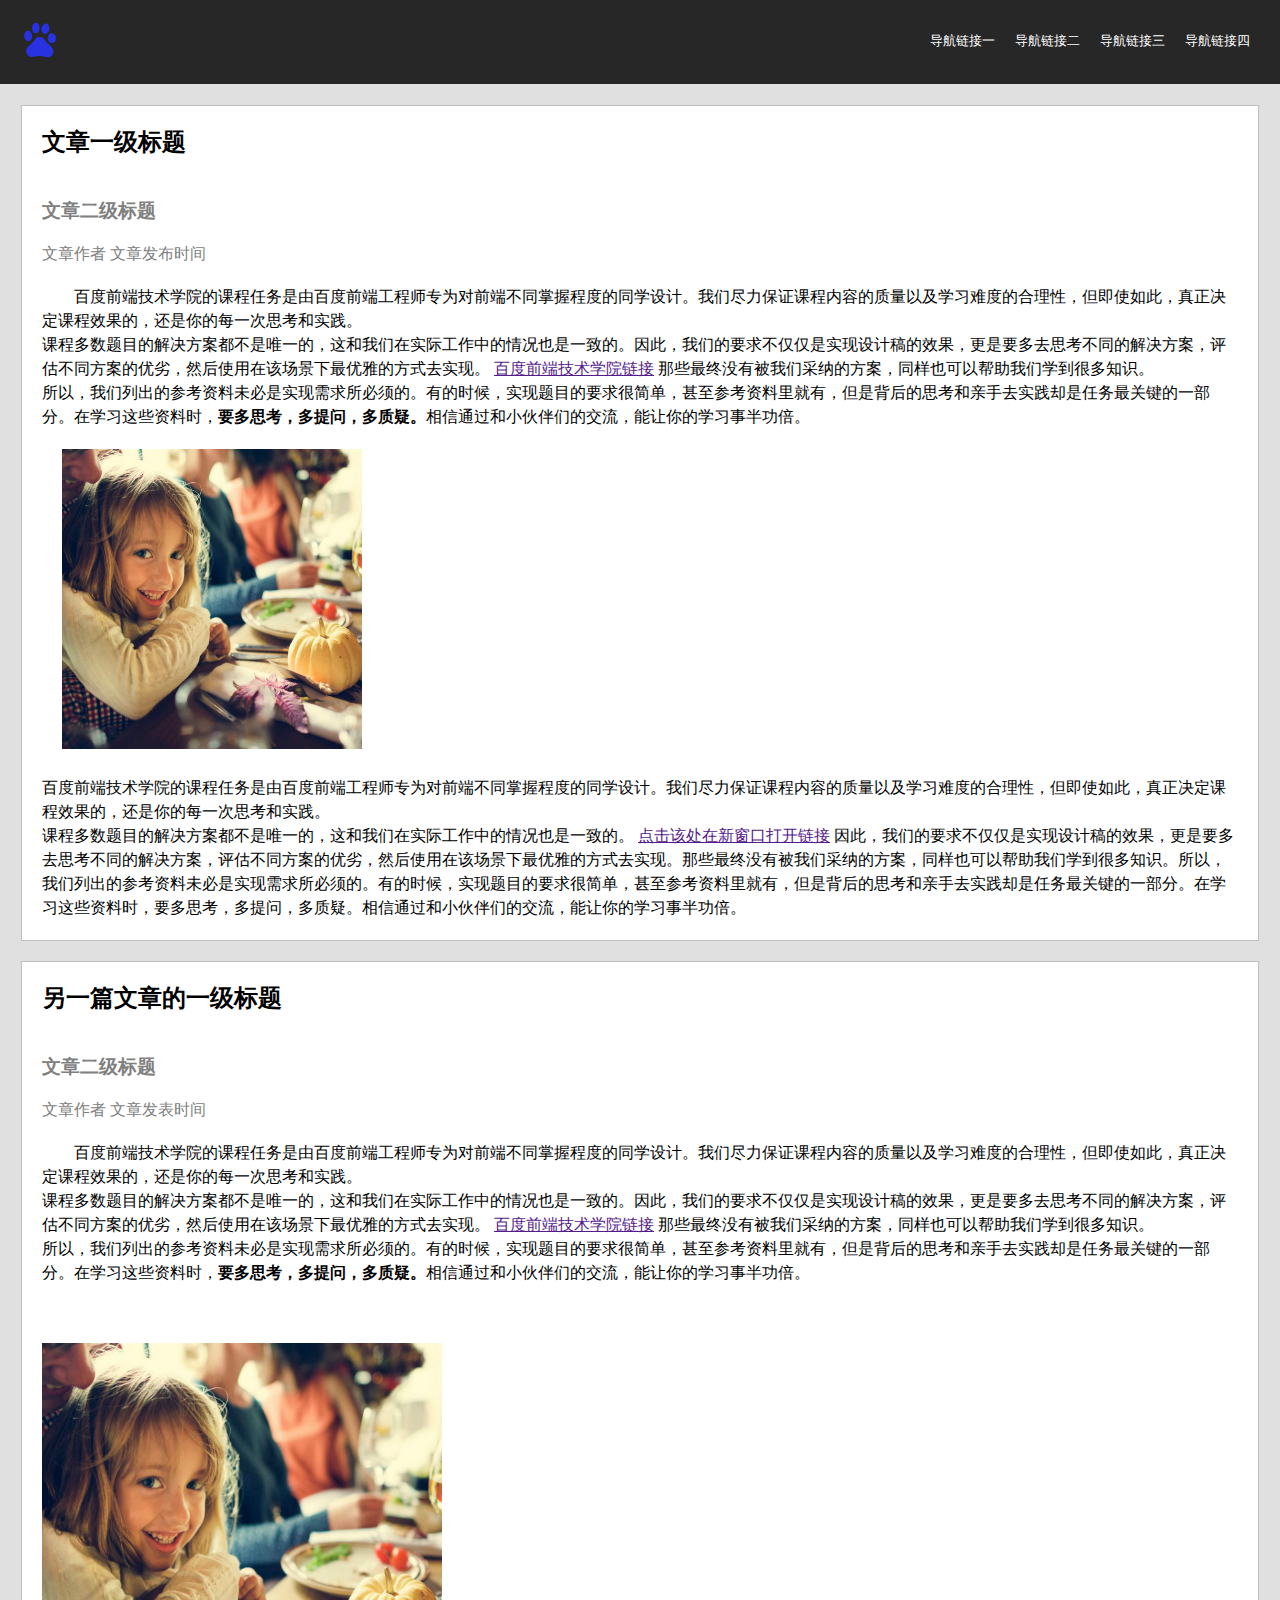
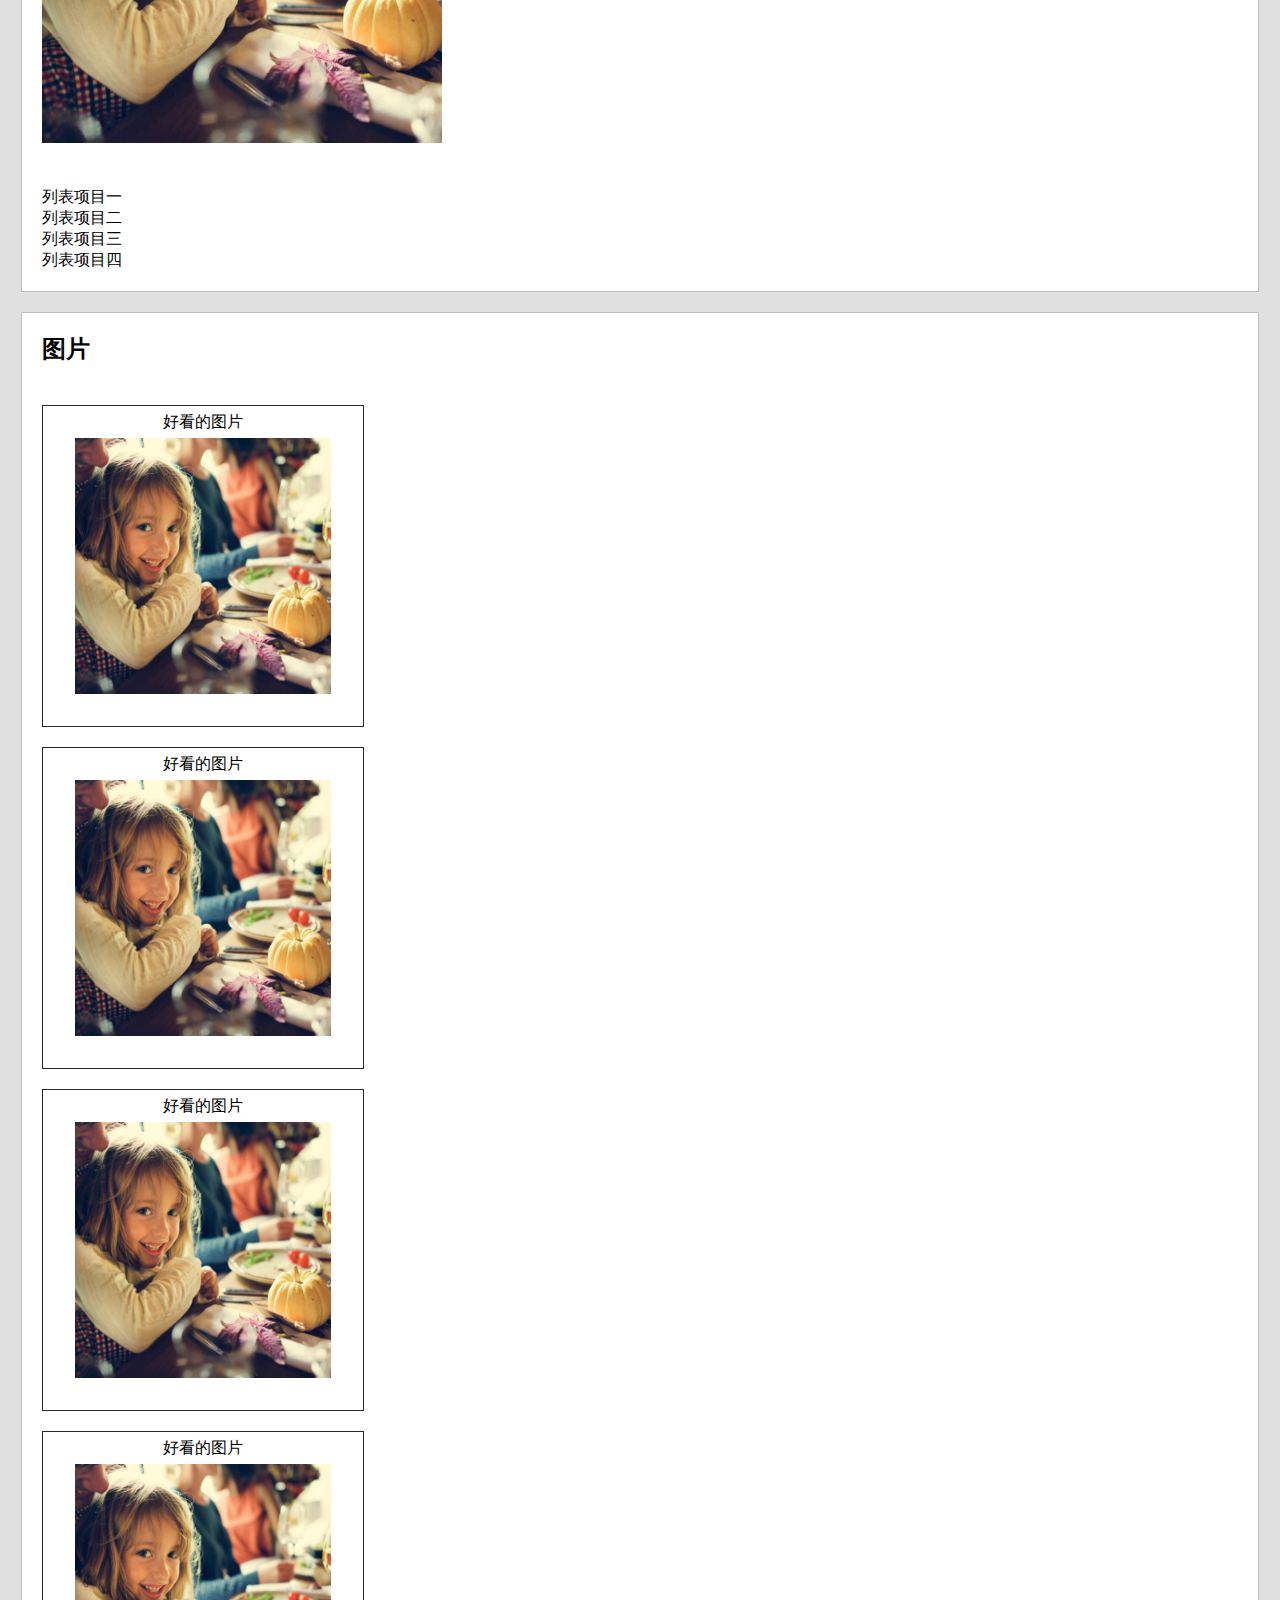
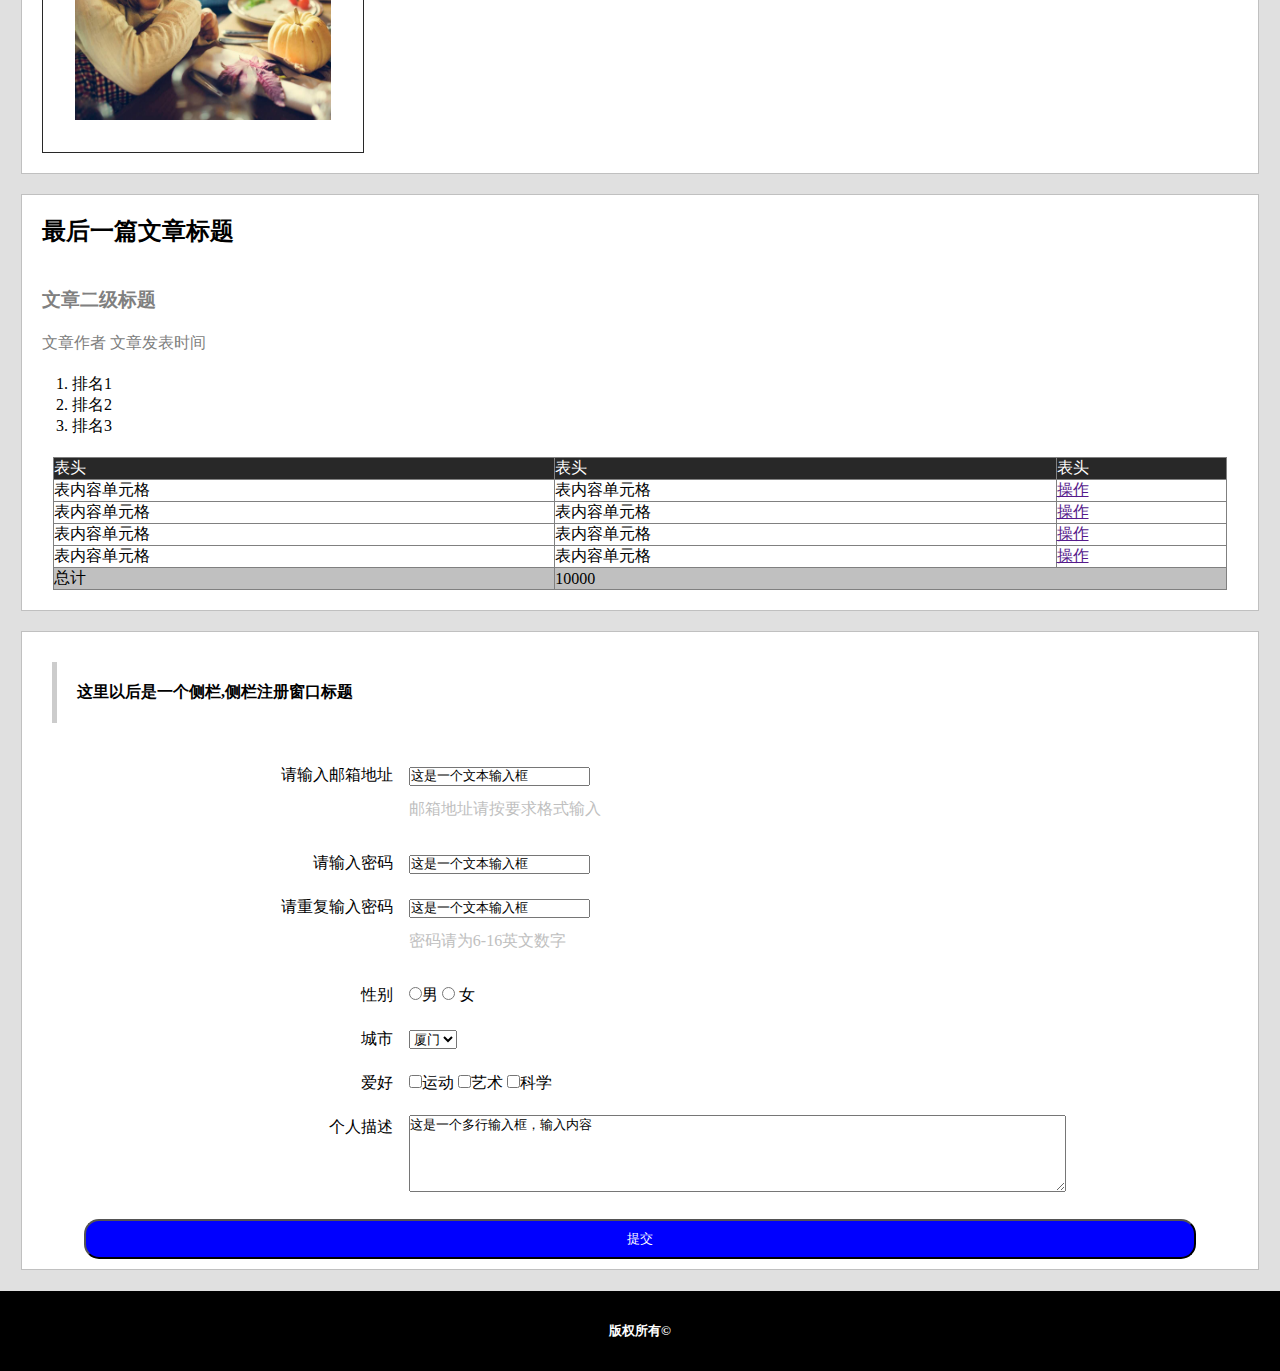
<file: 小薇学院/task_02/index.html>
<!DOCTYPE html>
<html lang="en">
<head>
	<meta charset="UTF-8">
	<title>任务二：零基础HTML编码</title>
	<link rel="stylesheet" type="text/css" href="任务二：零基础HTML编码.css">
</head>
<body>
	<div class="header">
		<img src="baidu-icon.png">
		<ul id=daohang>
			<li><a href="">导航链接一</a></li>
			<li><a href="">导航链接二</a></li>
			<li><a href="">导航链接三</a></li>
			<li><a href="">导航链接四</a></li>
		</ul>
	</div>
	<div class="main">
		<div class="first">
			<h2>文章一级标题</h2>
			<h3>文章二级标题</h3>
			<span>文章作者&nbsp文章发布时间</span>
			<p>
				百度前端技术学院的课程任务是由百度前端工程师专为对前端不同掌握程度的同学设计。我们尽力保证课程内容的质量以及学习难度的合理性，但即使如此，真正决定课程效果的，还是你的每一次思考和实践。
				<br/>
				课程多数题目的解决方案都不是唯一的，这和我们在实际工作中的情况也是一致的。因此，我们的要求不仅仅是实现设计稿的效果，更是要多去思考不同的解决方案，评估不同方案的优劣，然后使用在该场景下最优雅的方式去实现。
				<a href="">百度前端技术学院链接</a>
				那些最终没有被我们采纳的方案，同样也可以帮助我们学到很多知识。
				<br/>
				所以，我们列出的参考资料未必是实现需求所必须的。有的时候，实现题目的要求很简单，甚至参考资料里就有，但是背后的思考和亲手去实践却是任务最关键的一部分。在学习这些资料时，<b>要多思考，多提问，多质疑。</b>相信通过和小伙伴们的交流，能让你的学习事半功倍。
				<br/>
				<img src="smile.jpg" alt="smile" height="300" width="300">
				<br/>
				百度前端技术学院的课程任务是由百度前端工程师专为对前端不同掌握程度的同学设计。我们尽力保证课程内容的质量以及学习难度的合理性，但即使如此，真正决定课程效果的，还是你的每一次思考和实践。
				<br/>
				课程多数题目的解决方案都不是唯一的，这和我们在实际工作中的情况也是一致的。
				<a href="" target="_blank">点击该处在新窗口打开链接</a>
				因此，我们的要求不仅仅是实现设计稿的效果，更是要多去思考不同的解决方案，评估不同方案的优劣，然后使用在该场景下最优雅的方式去实现。那些最终没有被我们采纳的方案，同样也可以帮助我们学到很多知识。所以，我们列出的参考资料未必是实现需求所必须的。有的时候，实现题目的要求很简单，甚至参考资料里就有，但是背后的思考和亲手去实践却是任务最关键的一部分。在学习这些资料时，要多思考，多提问，多质疑。相信通过和小伙伴们的交流，能让你的学习事半功倍。
			</p>
		</div>
		<div class="second">
			<h2>另一篇文章的一级标题</h2>
			<h3>文章二级标题</h3>
			<span>文章作者&nbsp文章发表时间</span>
			<p>
				百度前端技术学院的课程任务是由百度前端工程师专为对前端不同掌握程度的同学设计。我们尽力保证课程内容的质量以及学习难度的合理性，但即使如此，真正决定课程效果的，还是你的每一次思考和实践。
				<br/>
				课程多数题目的解决方案都不是唯一的，这和我们在实际工作中的情况也是一致的。因此，我们的要求不仅仅是实现设计稿的效果，更是要多去思考不同的解决方案，评估不同方案的优劣，然后使用在该场景下最优雅的方式去实现。
				<a href="">百度前端技术学院链接</a>
				那些最终没有被我们采纳的方案，同样也可以帮助我们学到很多知识。
				<br/>
				所以，我们列出的参考资料未必是实现需求所必须的。有的时候，实现题目的要求很简单，甚至参考资料里就有，但是背后的思考和亲手去实践却是任务最关键的一部分。在学习这些资料时，<b>要多思考，多提问，多质疑。</b>相信通过和小伙伴们的交流，能让你的学习事半功倍。
				</p>
				<br/>
				<img src="smile.jpg" alt="smile" height="400" width="400">
				<br/>
				<ul>
					<li>列表项目一</li>
					<li>列表项目二</li>
					<li>列表项目三</li>
					<li>列表项目四</li>
				</ul>
		</div>
		<div class="third">
			<h2>图片</h2>
			<ul>好看的图片
				<br/>
				<img src="smile.jpg" alt="smile">
			</ul>
			<ul>好看的图片
				<br/>
				<img src="smile.jpg" alt="smile">
			</ul>
			<ul>好看的图片
				<br/>
				<img src="smile.jpg" alt="smile">
			</ul>
			<ul>好看的图片
				<br/>
				<img src="smile.jpg" alt="smile">
			</ul>
		</div>
		<div class="fourth">
			<h2>最后一篇文章标题</h2>
			<h3>文章二级标题</h3>
			<span>文章作者&nbsp文章发表时间</span>
			<ol>
				<li>排名1</li>
				<li>排名2</li>
				<li>排名3</li>
			</ol>
			<table border="1">
				<thead>
					<tr>
						<td>表头</td>
						<td>表头</td>
						<td>表头</td>
					</tr>
				</thead>
				<tbody>
					<tr>
						<td>表内容单元格</td>
						<td>表内容单元格</td>
						<td><a href="">操作</a></td>
					</tr>
					<tr>
						<td>表内容单元格</td>
						<td>表内容单元格</td>
						<td><a href="">操作</a></td>
					</tr>
					<tr>
						<td>表内容单元格</td>
						<td>表内容单元格</td>
						<td><a href="">操作</a></td>
					</tr>
					<tr>
						<td>表内容单元格</td>
						<td>表内容单元格</td>
						<td><a href="">操作</a></td>
					</tr>
				</tbody>
				<tfoot>
					<tr>
						<td>总计</td>
						<td colspan="2">10000</td>
						
					</tr>
				</tfoot>
			</table>
		</div>
		<div class="fifth">
			<h4>这里以后是一个侧栏,侧栏注册窗口标题</h4>
			<form action="" method="" >
										
					<div class="block1">
						<p>请输入邮箱地址</p>
						<p></p>
						<p>请输入密码</p>
						<p>请重复输入密码</p>
						<p></p>
						<p>性别</p>
						<p>城市</p>
						<p>爱好</p>
						<p>个人描述</p>
					</div>
					<div class="block2">

						<p><input type="text" name="email" value="这是一个文本输入框"></p>
					
						<p class="zhushi">邮箱地址请按要求格式输入</p>
					
						<p><input type="text" name="password" value="这是一个文本输入框"></p>
				
						<p><input type="text" name="repassword" value="这是一个文本输入框"></p>
					
						<p class="zhushi">密码请为6-16英文数字</p>
									
				
						<p><input type="radio" name="sex" value="male">男
							<input type="radio" name="sex" value="female"> 女</p>
					
						
						<p>
							<select name="city">
								<option value="beijing">北京</option>
								<option value="shanghai">上海</option>
								<option value="xiamen" selected="selected">厦门</option>
							</select>
					
						</p>
						<p>
							<input type="checkbox" name="interst" value="yundong">运动
							<input type="checkbox" name="interest" value="yishu">艺术
							<input type="checkbox" name="interst" value="kexue">科学
						</p>
				
							
						<p>
							<textarea rows="5" cols="80">这是一个多行输入框，输入内容</textarea>
						</p>

						</div>
						
							
							<input class="sub" type="submit" value="提交" name="mysubmit">
			</form>
		</div>
	</div>
	<div class="footer">
			<h5>版权所有©</h5>
	</div>
</body>
</html>
</file>
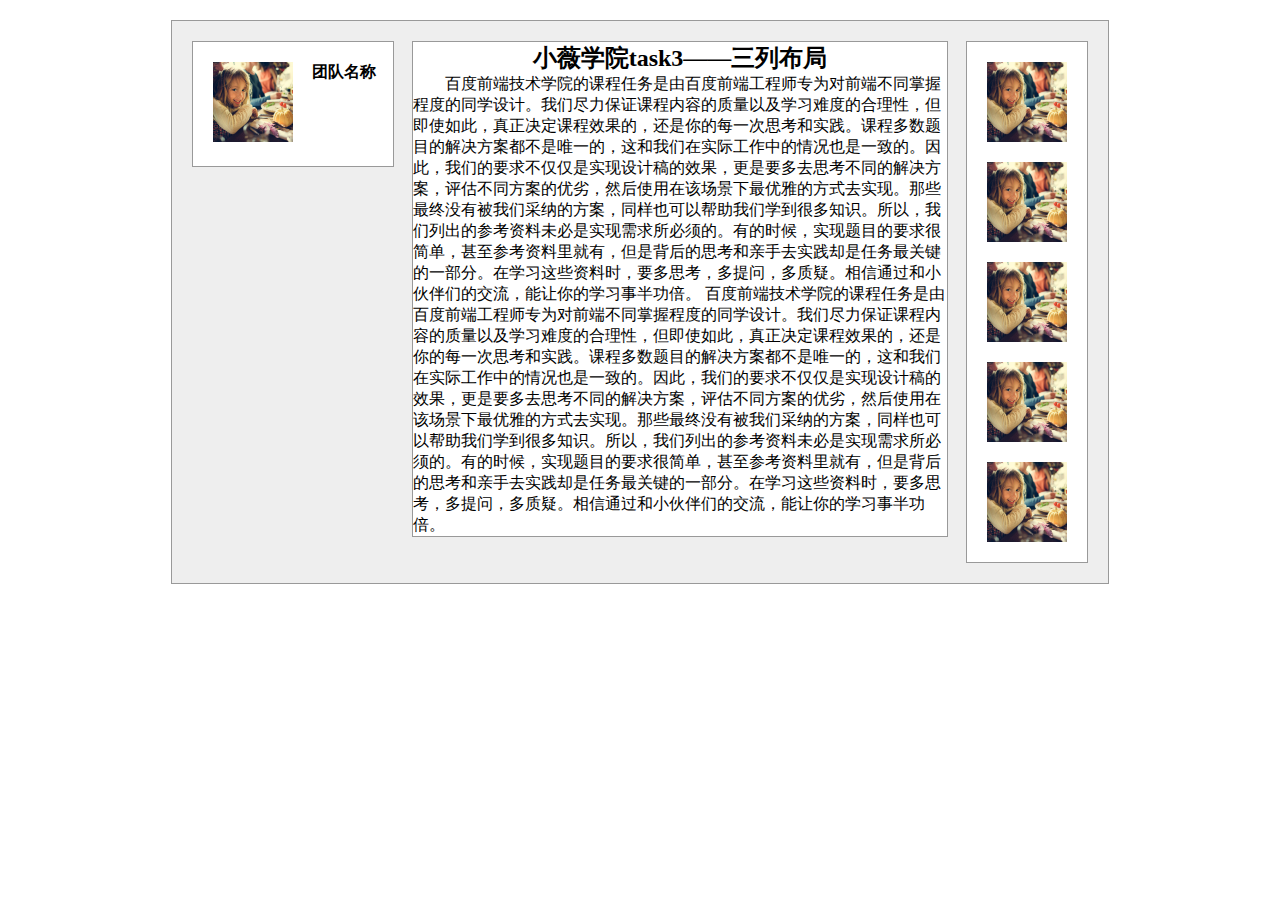
<file: 小薇学院/task_03/小薇学院任务三.html>
<!DOCTYPE html>
<html lang="en">
<head>
	<meta charset="UTF-8">
	<title>小薇学院任务三</title>
	<link rel="stylesheet" type="text/css" href="tas_03.css">
</head>
<body>
	<div class="main">
		<div class="left">
			<img class="logo" src="picture\smile.jpg">
			<h4>团队名称</h4>
		</div>
		
		<div class="right">
			<img src="picture\smile.jpg">
			<img src="picture\smile.jpg">
			<img src="picture\smile.jpg">
			<img src="picture\smile.jpg">
			<img src="picture\smile.jpg">
		</div>
		<div class="middle">
			<h2>小薇学院task3——三列布局</h2>
			<p>
				百度前端技术学院的课程任务是由百度前端工程师专为对前端不同掌握程度的同学设计。我们尽力保证课程内容的质量以及学习难度的合理性，但即使如此，真正决定课程效果的，还是你的每一次思考和实践。课程多数题目的解决方案都不是唯一的，这和我们在实际工作中的情况也是一致的。因此，我们的要求不仅仅是实现设计稿的效果，更是要多去思考不同的解决方案，评估不同方案的优劣，然后使用在该场景下最优雅的方式去实现。那些最终没有被我们采纳的方案，同样也可以帮助我们学到很多知识。所以，我们列出的参考资料未必是实现需求所必须的。有的时候，实现题目的要求很简单，甚至参考资料里就有，但是背后的思考和亲手去实践却是任务最关键的一部分。在学习这些资料时，要多思考，多提问，多质疑。相信通过和小伙伴们的交流，能让你的学习事半功倍。
				百度前端技术学院的课程任务是由百度前端工程师专为对前端不同掌握程度的同学设计。我们尽力保证课程内容的质量以及学习难度的合理性，但即使如此，真正决定课程效果的，还是你的每一次思考和实践。课程多数题目的解决方案都不是唯一的，这和我们在实际工作中的情况也是一致的。因此，我们的要求不仅仅是实现设计稿的效果，更是要多去思考不同的解决方案，评估不同方案的优劣，然后使用在该场景下最优雅的方式去实现。那些最终没有被我们采纳的方案，同样也可以帮助我们学到很多知识。所以，我们列出的参考资料未必是实现需求所必须的。有的时候，实现题目的要求很简单，甚至参考资料里就有，但是背后的思考和亲手去实践却是任务最关键的一部分。在学习这些资料时，要多思考，多提问，多质疑。相信通过和小伙伴们的交流，能让你的学习事半功倍。
			</p>
		</div>

	</div>
</body>
</html>
</file>
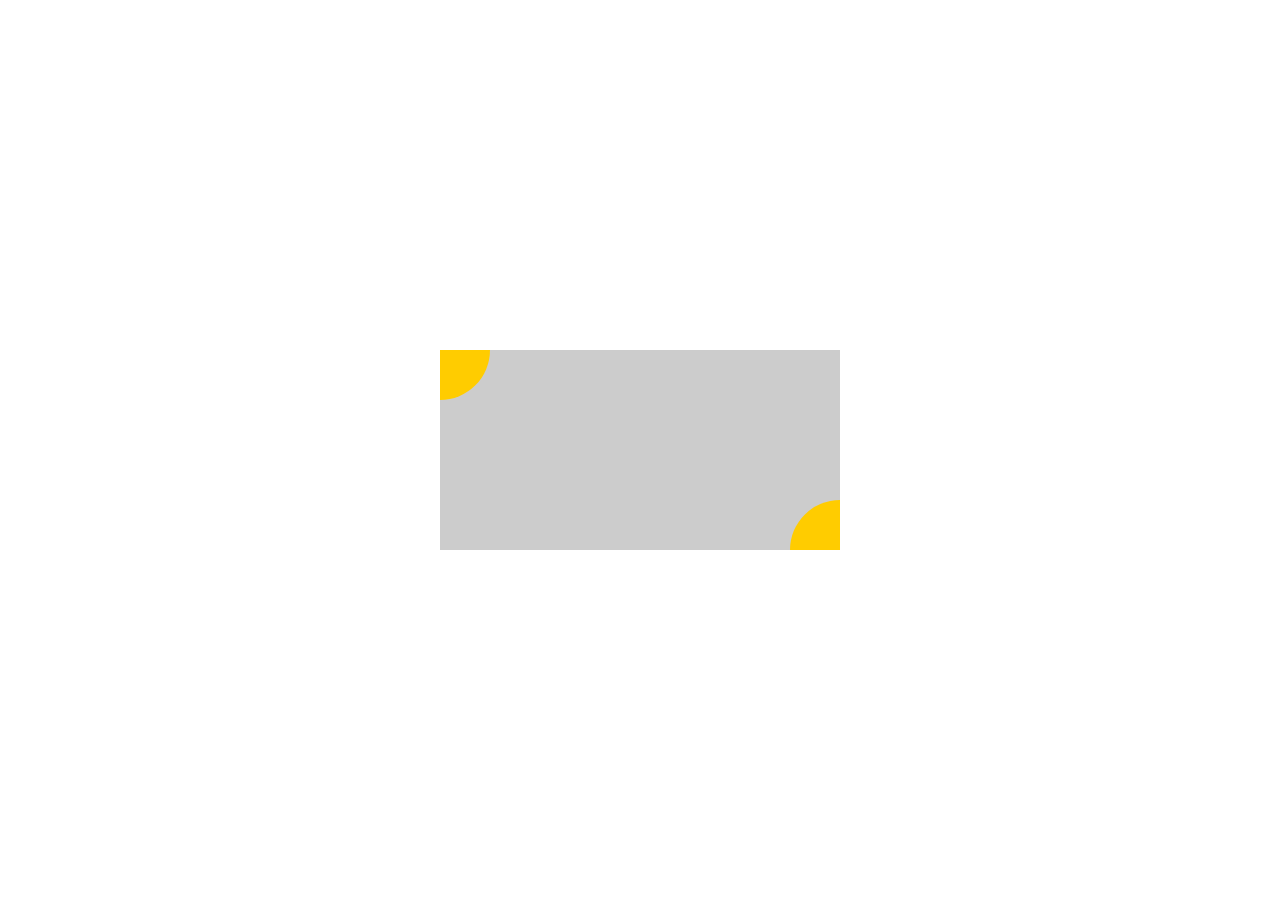
<file: 小薇学院/task_04/task_04.html>
<!DOCTYPE html>
<html lang="en">
<head>
	<meta charset="UTF-8">
	<title>任务四：定位和居中</title>
	<link rel="stylesheet" type="text/css" href="task_04.css">
</head>
<body>
	<div class="container">
		<div class="left_top"></div>
		<div class="right_bottom"></div>
	</div>
</body>
</html>
</file>
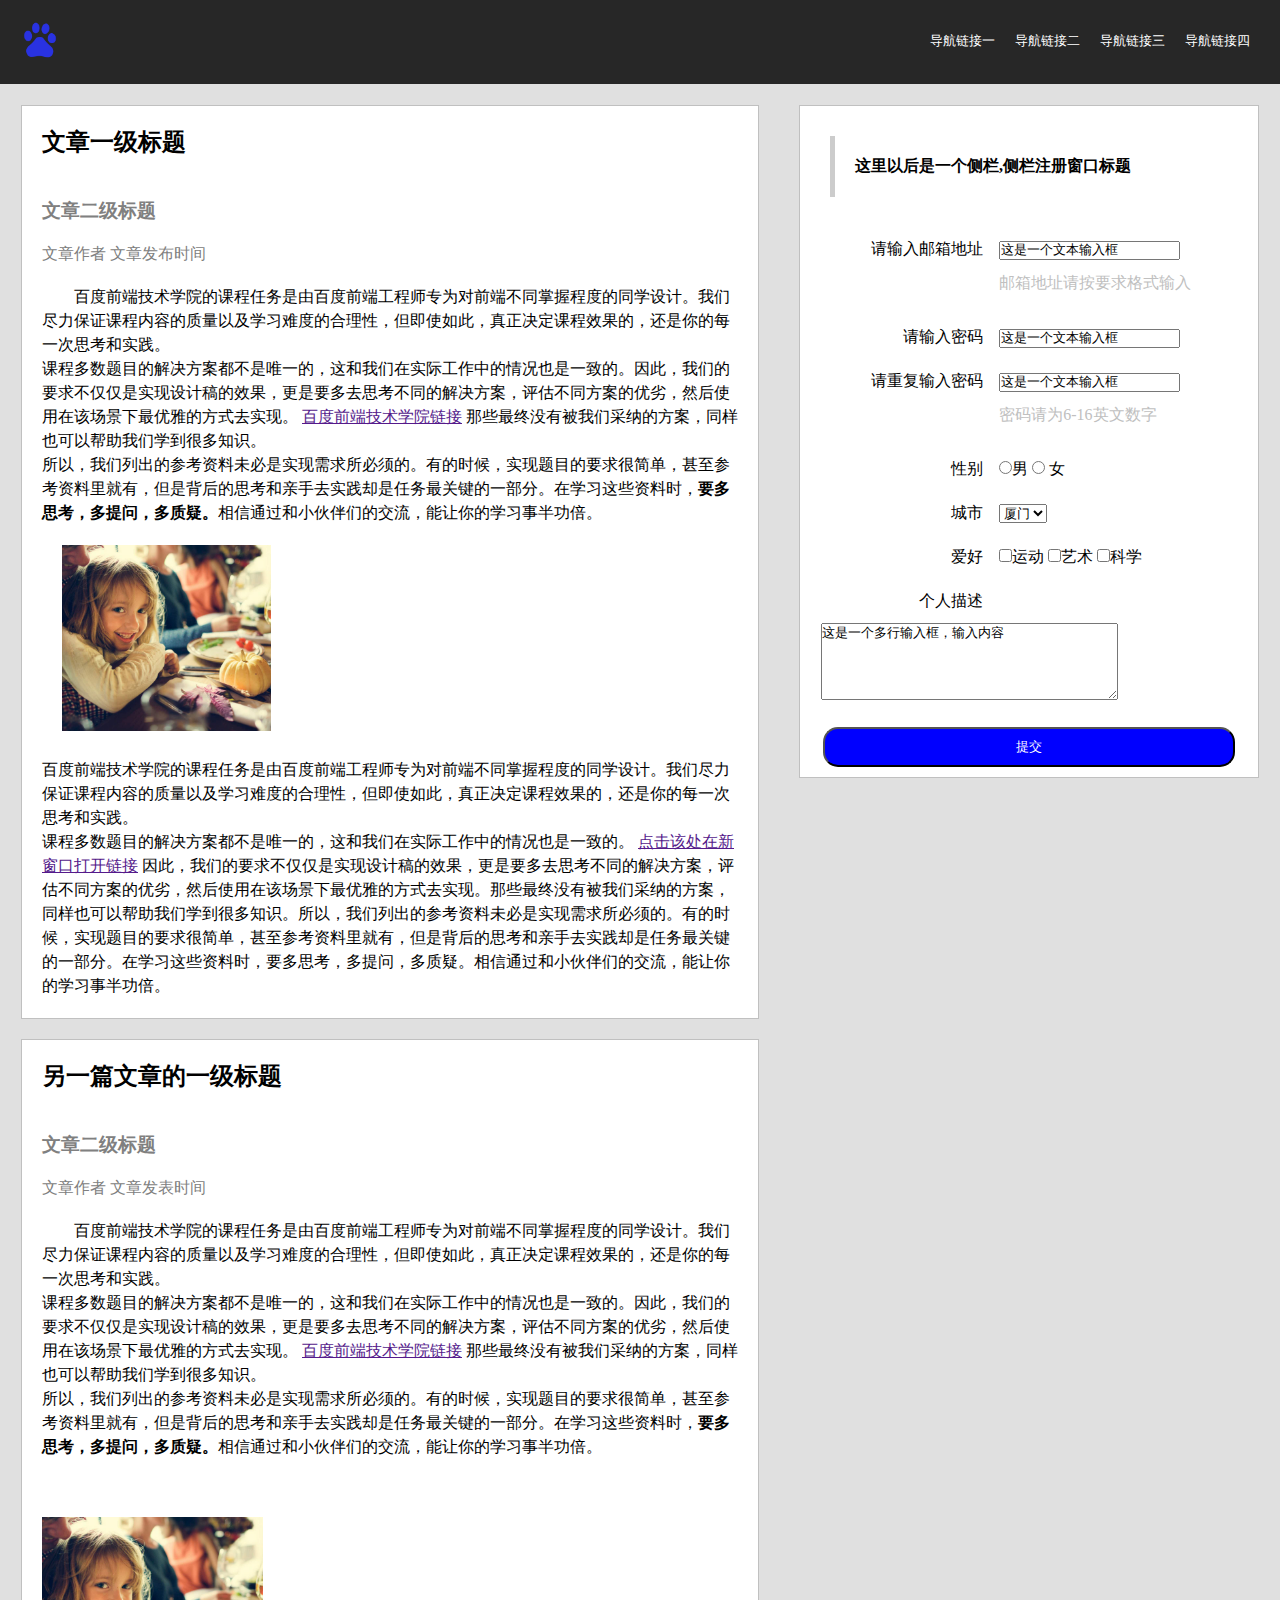
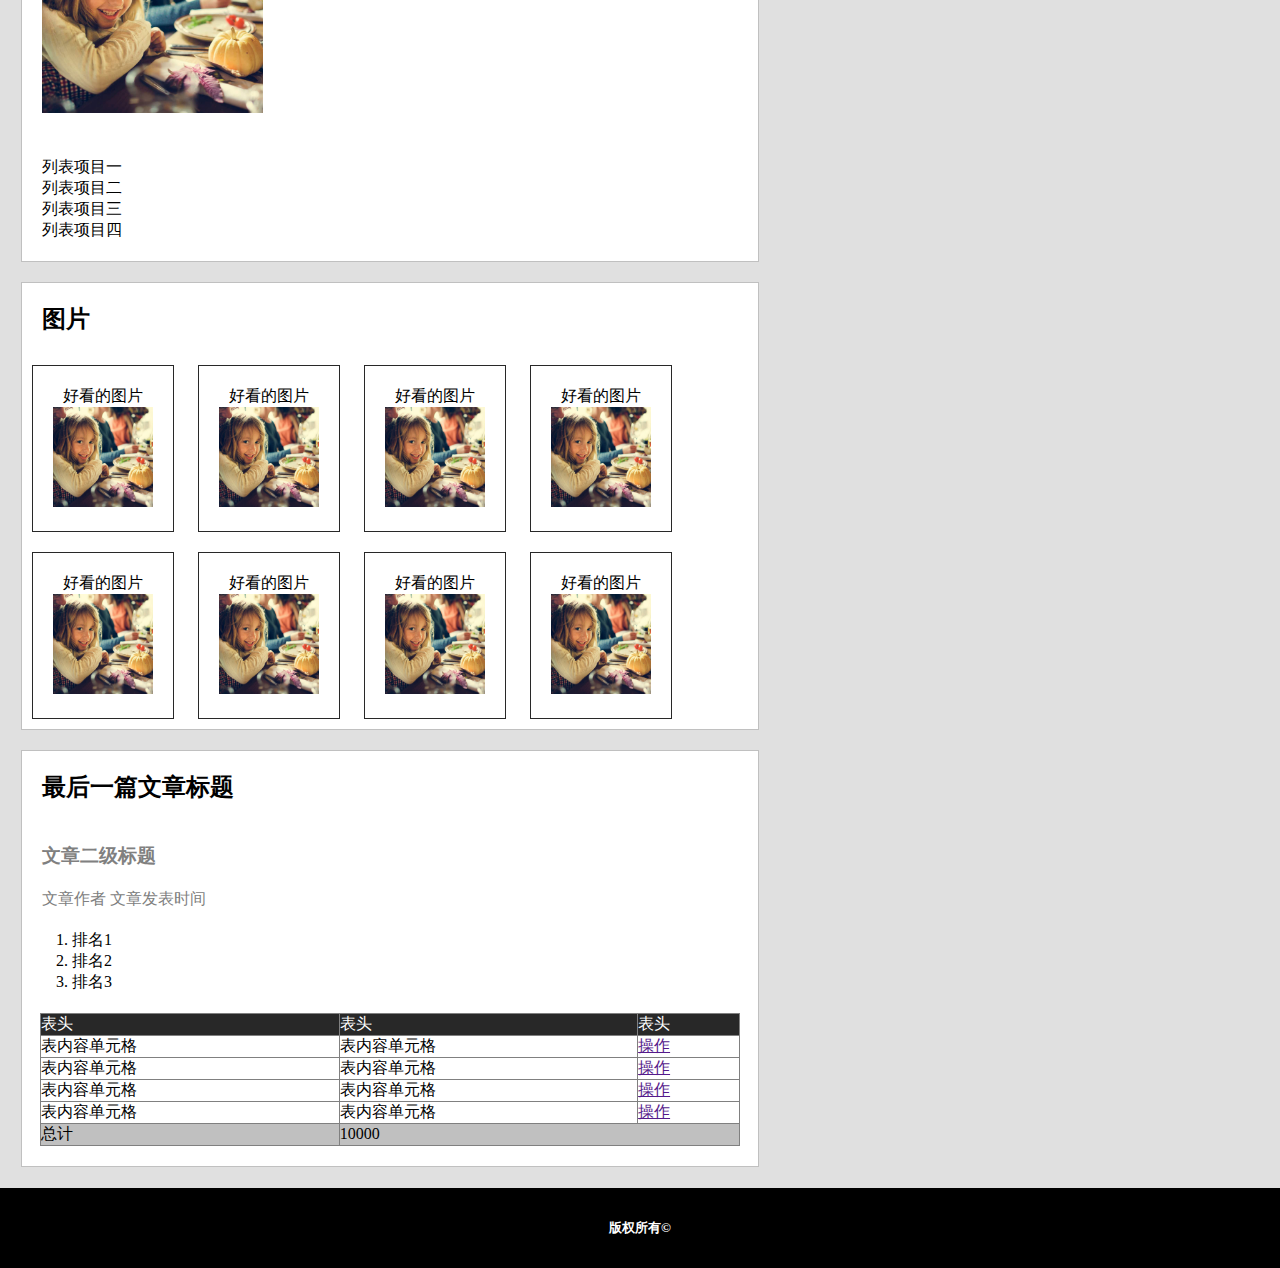
<file: 小薇学院/task_05/task_05.html>
<!DOCTYPE html>
<html lang="en">
<head>
	<meta charset="UTF-8">
	<title>任务五</title>
	<link rel="stylesheet" type="text/css" href="task_05.css">
</head>
<body>
	<div class="header">
		<img src="baidu-icon.png">
		<ul id=daohang>
			<li><a href="">导航链接一</a></li>
			<li><a href="">导航链接二</a></li>
			<li><a href="">导航链接三</a></li>
			<li><a href="">导航链接四</a></li>
		</ul>
	</div>
	<div class="main">
		<div class="main_left">
			<div class="first">
				<h2>文章一级标题</h2>
				<h3>文章二级标题</h3>
				<span>文章作者&nbsp文章发布时间</span>
				<p>
					百度前端技术学院的课程任务是由百度前端工程师专为对前端不同掌握程度的同学设计。我们尽力保证课程内容的质量以及学习难度的合理性，但即使如此，真正决定课程效果的，还是你的每一次思考和实践。
					<br/>
					课程多数题目的解决方案都不是唯一的，这和我们在实际工作中的情况也是一致的。因此，我们的要求不仅仅是实现设计稿的效果，更是要多去思考不同的解决方案，评估不同方案的优劣，然后使用在该场景下最优雅的方式去实现。
					<a href="">百度前端技术学院链接</a>
					那些最终没有被我们采纳的方案，同样也可以帮助我们学到很多知识。
					<br/>
					所以，我们列出的参考资料未必是实现需求所必须的。有的时候，实现题目的要求很简单，甚至参考资料里就有，但是背后的思考和亲手去实践却是任务最关键的一部分。在学习这些资料时，<b>要多思考，多提问，多质疑。</b>相信通过和小伙伴们的交流，能让你的学习事半功倍。
					<br/>
					<img src="smile.jpg" alt="smile" >
					<br/>
					百度前端技术学院的课程任务是由百度前端工程师专为对前端不同掌握程度的同学设计。我们尽力保证课程内容的质量以及学习难度的合理性，但即使如此，真正决定课程效果的，还是你的每一次思考和实践。
					<br/>
					课程多数题目的解决方案都不是唯一的，这和我们在实际工作中的情况也是一致的。
					<a href="" target="_blank">点击该处在新窗口打开链接</a>
					因此，我们的要求不仅仅是实现设计稿的效果，更是要多去思考不同的解决方案，评估不同方案的优劣，然后使用在该场景下最优雅的方式去实现。那些最终没有被我们采纳的方案，同样也可以帮助我们学到很多知识。所以，我们列出的参考资料未必是实现需求所必须的。有的时候，实现题目的要求很简单，甚至参考资料里就有，但是背后的思考和亲手去实践却是任务最关键的一部分。在学习这些资料时，要多思考，多提问，多质疑。相信通过和小伙伴们的交流，能让你的学习事半功倍。
				</p>
			</div>
			<div class="second">
				<h2>另一篇文章的一级标题</h2>
				<h3>文章二级标题</h3>
				<span>文章作者&nbsp文章发表时间</span>
				<p>
					百度前端技术学院的课程任务是由百度前端工程师专为对前端不同掌握程度的同学设计。我们尽力保证课程内容的质量以及学习难度的合理性，但即使如此，真正决定课程效果的，还是你的每一次思考和实践。
					<br/>
					课程多数题目的解决方案都不是唯一的，这和我们在实际工作中的情况也是一致的。因此，我们的要求不仅仅是实现设计稿的效果，更是要多去思考不同的解决方案，评估不同方案的优劣，然后使用在该场景下最优雅的方式去实现。
					<a href="">百度前端技术学院链接</a>
					那些最终没有被我们采纳的方案，同样也可以帮助我们学到很多知识。
					<br/>
					所以，我们列出的参考资料未必是实现需求所必须的。有的时候，实现题目的要求很简单，甚至参考资料里就有，但是背后的思考和亲手去实践却是任务最关键的一部分。在学习这些资料时，<b>要多思考，多提问，多质疑。</b>相信通过和小伙伴们的交流，能让你的学习事半功倍。
					</p>
					<br/>
					<img src="smile.jpg" alt="smile" >
					<br/>
					<ul>
						<li>列表项目一</li>
						<li>列表项目二</li>
						<li>列表项目三</li>
						<li>列表项目四</li>
					</ul>
			</div>
			<div class="third">
				<h2>图片</h2>
				<ul>好看的图片
					<br/>
					<img src="smile.jpg" alt="smile">
				</ul>
				<ul>好看的图片
					<br/>
					<img src="smile.jpg" alt="smile">
				</ul>
				<ul>好看的图片
					<br/>
					<img src="smile.jpg" alt="smile">
				</ul>
				<ul>好看的图片
					<br/>
					<img src="smile.jpg" alt="smile">
				</ul>

				<ul>好看的图片
					<br/>
					<img src="smile.jpg" alt="smile">
				</ul>
				<ul>好看的图片
					<br/>
					<img src="smile.jpg" alt="smile">
				</ul>
				<ul>好看的图片
					<br/>
					<img src="smile.jpg" alt="smile">
				</ul>
				<ul>好看的图片
					<br/>
					<img src="smile.jpg" alt="smile">
				</ul>


			</div>
			<div class="fourth">
				<h2>最后一篇文章标题</h2>
				<h3>文章二级标题</h3>
				<span>文章作者&nbsp文章发表时间</span>
				<ol>
					<li>排名1</li>
					<li>排名2</li>
					<li>排名3</li>
				</ol>
				<table border="1">
					<thead>
						<tr>
							<td>表头</td>
							<td>表头</td>
							<td>表头</td>
						</tr>
					</thead>
					<tbody>
						<tr>
							<td>表内容单元格</td>
							<td>表内容单元格</td>
							<td><a href="">操作</a></td>
						</tr>
						<tr>
							<td>表内容单元格</td>
							<td>表内容单元格</td>
							<td><a href="">操作</a></td>
						</tr>
						<tr>
							<td>表内容单元格</td>
							<td>表内容单元格</td>
							<td><a href="">操作</a></td>
						</tr>
						<tr>
							<td>表内容单元格</td>
							<td>表内容单元格</td>
							<td><a href="">操作</a></td>
						</tr>
					</tbody>
					<tfoot>
						<tr>
							<td>总计</td>
							<td colspan="2">10000</td>
							
						</tr>
					</tfoot>
				</table>
			</div>
		</div>
		<div class="main_right">
			<div class="fifth">
				<h4>这里以后是一个侧栏,侧栏注册窗口标题</h4>
				<form action="" method="" >
											
						<div class="block1">
							<p>请输入邮箱地址</p>
							<p></p>
							<p>请输入密码</p>
							<p>请重复输入密码</p>
							<p></p>
							<p>性别</p>
							<p>城市</p>
							<p>爱好</p>
							<p>个人描述</p>
						</div>
						<div class="block2">

							<p><input type="text" name="email" value="这是一个文本输入框"></p>
						
							<p class="zhushi">邮箱地址请按要求格式输入</p>
						
							<p><input type="text" name="password" value="这是一个文本输入框"></p>
					
							<p><input type="text" name="repassword" value="这是一个文本输入框"></p>
						
							<p class="zhushi">密码请为6-16英文数字</p>
										
					
							<p><input type="radio" name="sex" value="male">男
								<input type="radio" name="sex" value="female"> 女</p>
						
							
							<p>
								<select name="city">
									<option value="beijing">北京</option>
									<option value="shanghai">上海</option>
									<option value="xiamen" selected="selected">厦门</option>
								</select>
						
							</p>
							<p>
								<input type="checkbox" name="interst" value="yundong">运动
								<input type="checkbox" name="interest" value="yishu">艺术
								<input type="checkbox" name="interst" value="kexue">科学
							</p>
					
								
							<p>
								<textarea rows="5" cols="35">这是一个多行输入框，输入内容</textarea>
							</p>

							</div>
							
								
								<input class="sub" type="submit" value="提交" name="mysubmit">
				</form>
			</div>
		</div>
		<div class="clear"></div>
		</div>
	<div class="footer">
			<h5>版权所有©</h5>
	</div>
</body>
</html>
</file>
<file: 小薇学院/task_02/任务二：零基础HTML编码.css>
*{
	margin: 0px;padding: 0px;
}
ul li{
	list-style: none;
}
.main{
	background-color: #e0e0e0;
	border: 1px solid #e0e0e0;
}
.header{
	background-color: #272727;
}
.header img{
	height: 40px;
	width: 40px;
	margin: 0;
}
#daohang { 
float:right; 
} 
#daohang li { 
float:left; 
margin: 11px 10px;
} 
li a{
	color:white;
	text-decoration:none;
	font-size: 13px;
}
.first,.second,.third,.second,.fourth,.fifth{
	background-color: #fff;
	margin: 20px;
	border: 1px solid #c0c0c0;
}
.first h2,h3,span,p{
	padding: 20px;
}
.second h2,h3,span,p,img,ul{
	padding: 20px;
}
.third h2{
	padding: 20px;
}

.fourth h2,h3,span{
	padding: 20px;
}
.fifth h4{
	border-left: 5px solid #ccc;
	margin:30px; 
	padding: 20px;
}
h3,span{
	color: grey;
}
p{
	line-height: 1.5em;
	text-indent: 2em;

}
.third ul{
	border: 1px solid #282828;
	text-align: center;
	line-height: 2em;
	width: 280px;
	height: 300px;
	margin: 20px;
	padding: 0 20px 20px 20px;
}
.third img{
	width: 256px;
	height: 256px;
	padding:0;
}

ol{
	margin-left: 50px;
	margin-top: 20px;
	margin-bottom: 20px;
}
table{
	width: 95%;
	margin: 20px auto;
	border-collapse: collapse;
}
thead{
	background-color: #282828;
	color: #fff;
}
tfoot{
	background-color: #c0c0c0;
}
.block1{
	
	float: left;
	width: 30%;
	text-align: right;
	
}

.block2{
	
	text-align: left;
	padding-left: 0;
	margin-left: 5px;

}
.block1 p{
	height: 24px;
	padding-top: 10px;
	padding-bottom: 10px;
	padding-right: 0;
}
.block2 p{
	padding: 10px 0;
	text-indent: 1em;
}
p.zhushi{
	padding-top: 0;
	padding-bottom: 20px;
	color: #c0c0c0;
}
.sub{
	background-color: blue;
	display: block;
	margin: 10px auto;
	color: #fff;
	width: 90%;
	height: 40px;
	border-radius: 15px;
}
.footer{
	height: 80px;
	color: white;
	text-align: center;
	background-color: #000;
}
h5{
	line-height: 80px;
}
</file>
<file: 小薇学院/task_03/tas_03.css>
*{
	padding: 0;
	margin: 0;
}
.main{
	background-color:#eee;	
	padding:20px;
	width:70%;
	min-width: 800px;
	min-height: 522px;
	margin: 0 auto;
	margin-top: 20px;
}
* div{
	border: 1px solid #999;
}
.left{
	width: 200px;
	background-color: #fff;
	float: left;
}
.left img{
	display: inline;
	margin-right: 0;
}
.left h4{
	float: right;
	padding-top: 20px;
	padding-right: 17px;
}
.right{
	width: 120px;
	background-color: #fff;
	float: right;
	margin-bottom: 20px;
}
.middle{
	background-color: #fff;
	margin: 0px 140px 0px 220px;
}
.middle h2{
	font-size: 1.5em;
	text-align: center;
}
.middle p{
	text-indent: 2em;

}
img{
	width: 80px;
	height: 80px;
	margin: 20px;
	display: block;
	
}
</file>
<file: 小薇学院/task_04/task_04.css>
.container{
	background-color: #ccc;
	width: 400px;
	height: 200px;
	position: absolute;
	top:50%;
	left: 50%;
	margin-top: -100px;
	margin-left: -200px;

}
.left_top{
	width: 50px;
	height: 50px;
	background-color: #fc0;
	border-bottom-right-radius: 50px;
}
.right_bottom{
	width: 50px;
	height: 50px;
	background-color: #fc0;
	position: absolute;
	right: 0;
	bottom: 0;
	border-top-left-radius: 50px;
}
</file>
<file: 小薇学院/task_05/task_05.css>
*{
	margin: 0px;padding: 0px;
}
ul li{
	list-style: none;
}
.main{
	background-color: #e0e0e0;
	border: 1px solid #e0e0e0;
	position: relative;
	overflow: hidden;
}

.main_right{
	width: 500px;
	height: 100%;
	position: absolute;
	right: 0;
	top: 0;
}

.main_left{
	width:auto;
	min-width: 200px;
	margin-right: 500px;
}
.header{
	background-color: #272727;
}
.header img{
	height: 40px;
	width: 40px;
	margin: 0;
}
#daohang { 
float:right; 
} 
#daohang li { 
float:left; 
margin: 11px 10px;
} 
li a{
	color:white;
	text-decoration:none;
	font-size: 13px;
}
.first,.second,.third,.second,.fourth,.fifth{
	background-color: #fff;
	margin: 20px;
	border: 1px solid #c0c0c0;
}
.first h2,h3,span,p{
	padding: 20px;
}
.second h2,h3,span,p,img,ul{
	padding: 20px;
}
.third h2{
	padding: 20px;
}

.fourth h2,h3,span{
	padding: 20px;
}
.fifth h4{
	border-left: 5px solid #ccc;
	margin:30px; 
	padding: 20px;
}
h3,span{
	color: grey;
}
p{
	line-height: 1.5em;
	text-indent: 2em;

}
.third ul{
	border: 1px solid #282828;
	text-align: center;
	margin: 10px;
	
	display: inline-block;
}
.first img,.second img{
	width:30%;
	height: 30%;
}
.third img{
	width: 100px;
	height: 100px;
	padding:0;
	margin: 0;
	display: ;
}

ol{
	margin-left: 50px;
	margin-top: 20px;
	margin-bottom: 20px;
}
table{
	width: 95%;
	margin: 20px auto;
	border-collapse: collapse;
}
thead{
	background-color: #282828;
	color: #fff;
}
tfoot{
	background-color: #c0c0c0;
}
.block1{
	
	float: left;
	width: 40%;
	text-align: right;
	
}

.block2{
	
	text-align: left;
	padding-left: 0;
	margin-left: 5px;

}
.block1 p{
	height: 24px;
	padding-top: 10px;
	padding-bottom: 10px;
	padding-right: 0;
	
}
.block2 p{
	padding: 10px 0;
	text-indent: 1em;
}
p.zhushi{
	padding-top: 0;
	padding-bottom: 20px;
	color: #c0c0c0;
}
.sub{
	background-color: blue;
	display: block;
	margin: 10px auto;
	color: #fff;
	width: 90%;
	height: 40px;
	border-radius: 15px;
}
.footer{
	height: 80px;
	color: white;
	text-align: center;
	background-color: #000;
	bottom: 0;
}
h5{
	line-height: 80px;
}
</file>
